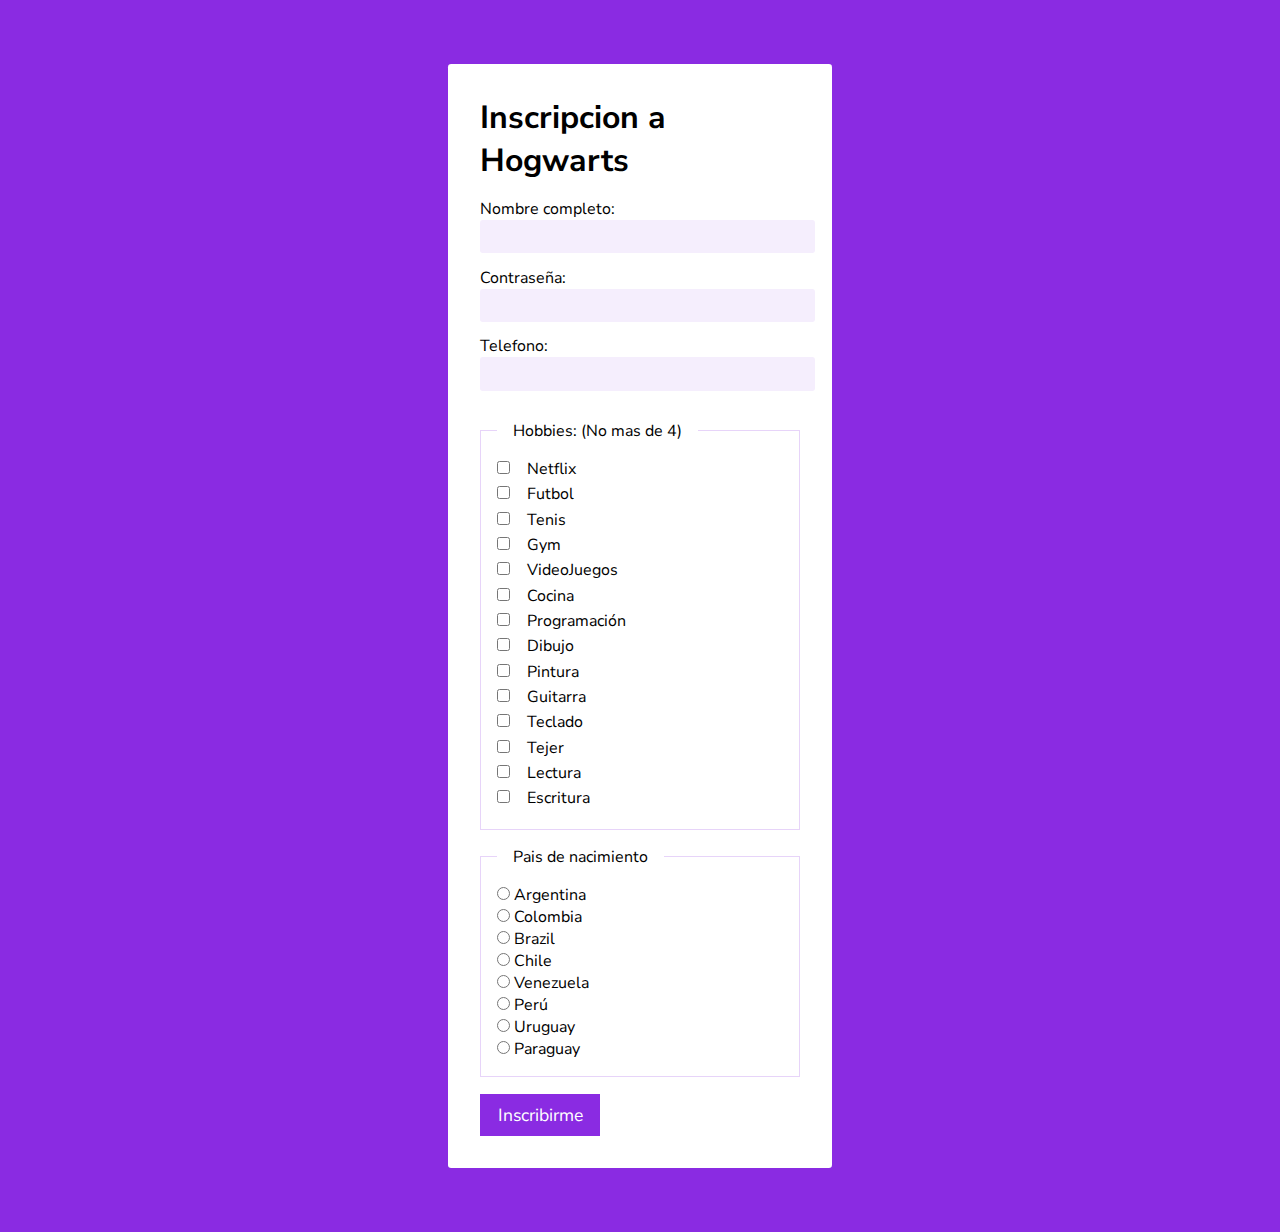
<file: clase11/index.html>
<!DOCTYPE html>
<html lang="en">

<head>
  <meta charset="UTF-8">
  <meta http-equiv="X-UA-Compatible" content="IE=edge">
  <meta name="viewport" content="width=device-width, initial-scale=1.0">
  <link rel="stylesheet" href="./styles.css">
  <title>Clase 11</title>
</head>

<body>

  <form>
    <h1>Inscripcion a Hogwarts</h1>
    <label>
      Nombre completo:
      <input type="text" class="error" name="nombre" id="nombre" autocomplete="off">
    </label>
    <label>
      Contraseña:
      <input type="password" name="pass" id="pass">
    </label>
    <label>
      Telefono:
      <input type="text" name="tel" id="tel">
    </label>

    <fieldset>
      <legend>Hobbies: (No mas de 4)</legend>
      <label>
        <input type="checkbox" name="hobbies" id="hobbiesNetflix">
        Netflix
      </label>
      <label>
        <input type="checkbox" name="hobbies" id="hobbiesFutbol">
        Futbol
      </label>
      <label>
        <input type="checkbox" name="hobbies" id="hobbiesTenis">
        Tenis
      </label>
      <label>
        <input type="checkbox" name="hobbies" id="hobbiesGym">
        Gym
      </label>
      <label>
        <input type="checkbox" name="hobbies" id="hobbiesVideoJuegos">
        VideoJuegos
      </label>
      <label>
        <input type="checkbox" name="hobbies" id="hobbiesCocina">
        Cocina
      </label>
      <label>
        <input type="checkbox" name="hobbies" id="hobbiesProgramación">
        Programación
      </label>
      <label>
        <input type="checkbox" name="hobbies" id="hobbiesDibujo">
        Dibujo
      </label>
      <label>
        <input type="checkbox" name="hobbies" id="hobbiesPintura">
        Pintura
      </label>
      <label>
        <input type="checkbox" name="hobbies" id="hobbiesGuitarra">
        Guitarra
      </label>
      <label>
        <input type="checkbox" name="hobbies" id="hobbiesTeclado">
        Teclado
      </label>
      <label>
        <input type="checkbox" name="hobbies" id="hobbiesTejer">
        Tejer
      </label>
      <label>
        <input type="checkbox" name="hobbies" id="Lectura">
        Lectura
      </label>
      <label>
        <input type="checkbox" name="hobbies" id="hobbiesEscritura">
        Escritura
      </label>
    </fieldset>

    <fieldset>
      <legend>Pais de nacimiento</legend>
      <label>
        <input type="radio" name="nacionalidad" id="nacionalidadArgentina">
        Argentina
      </label>
      <label>
        <input type="radio" name="nacionalidad" id="nacionalidadColombiana">
        Colombia
      </label>
      <label>
        <input type="radio" name="nacionalidad" id="nacionalidadBrazilera">
        Brazil
      </label>
      <label>
        <input type="radio" name="nacionalidad" id="nacionalidadChilena">
        Chile
      </label>
      <label>
        <input type="radio" name="nacionalidad" id="nacionalidadVenezolana">
        Venezuela
      </label>
      <label>
        <input type="radio" name="nacionalidad" id="nacionalidadPerú">
        Perú
      </label>
      <label>
        <input type="radio" name="nacionalidad" id="nacionalidadUruguay">
        Uruguay
      </label>
      <label>
        <input type="radio" name="nacionalidad" id="nacionalidadParaguay">
        Paraguay
      </label>
    </fieldset>

    <button disabled>Inscribirme</button>
  </form>
  <script src="./script.js"></script>
</body>

</html>
</file>
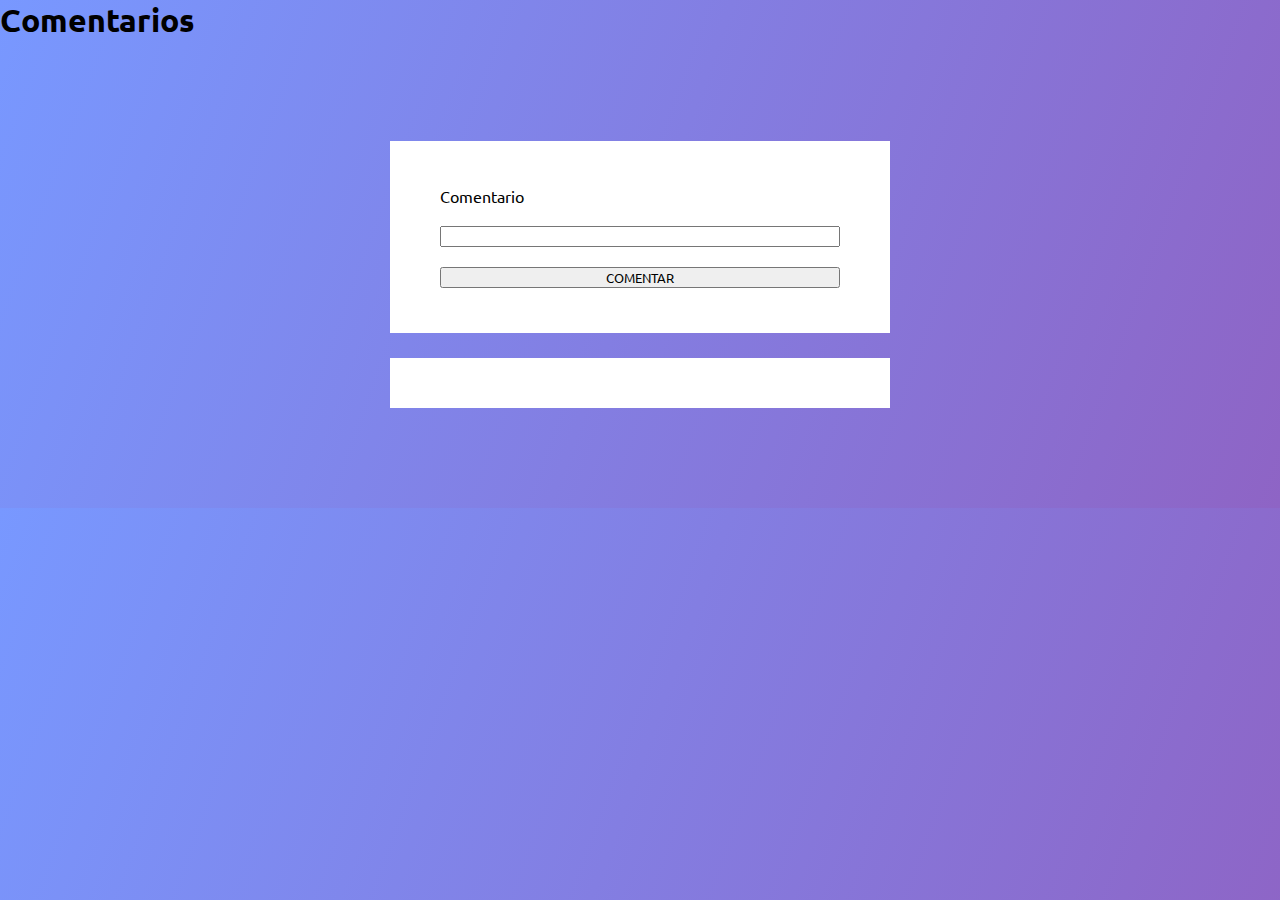
<file: clase14/index.html>
<!DOCTYPE html>
<html lang="es">
<head>
    <meta charset="UTF-8">
    <meta http-equiv="X-UA-Compatible" content="IE=edge">
    <meta name="viewport" content="width=device-width, initial-scale=1.0">
    <title>Template</title>
    <link rel="stylesheet" href="./css/styles.css">
</head>
<body>
    <h1>Comentarios</h1>

    <main>
        <div class="contenedor">
            <form>
                <label for="comentario">Comentario</label>
                <input type="text" id="comentario">
                <button type="submit">COMENTAR</button>
            </form>
        </div>
        <div class="comentarios">
        </div>
    </main>
    

    <script src="./js/index.js"></script>
</body>
</html>
</file>
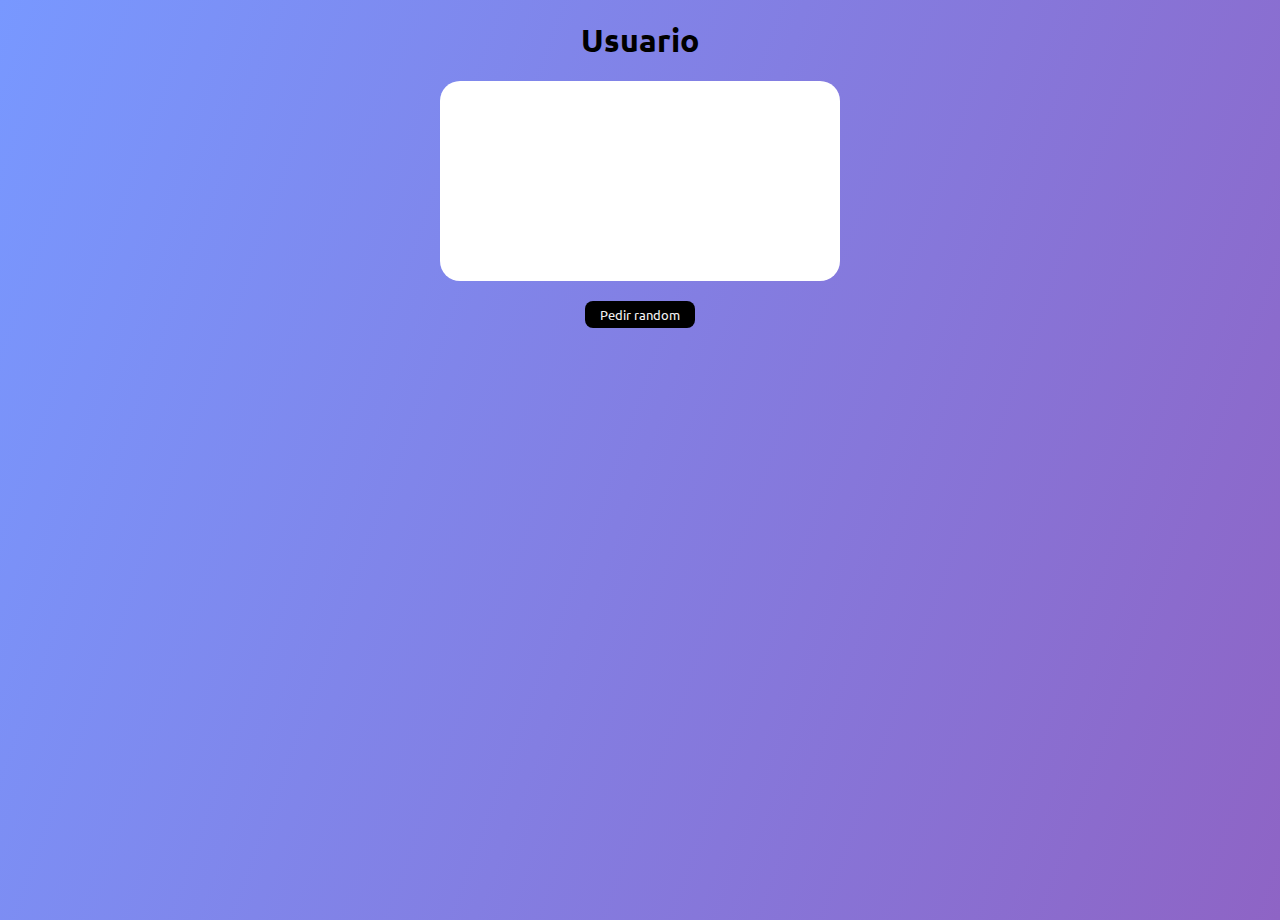
<file: clase17/index.html>
<!DOCTYPE html>
<html lang="es">
<head>
    <meta charset="UTF-8">
    <meta http-equiv="X-UA-Compatible" content="IE=edge">
    <meta name="viewport" content="width=device-width, initial-scale=1.0">
    <title>Promesas Usuario</title>
    <link rel="stylesheet" href="./css/styles.css">
</head>
<body>
    <h1>Usuario</h1>

    <main>
        <div class="tarjeta">
            
        </div>
        <div class="btnContainer">
            <button id="random">Pedir random</button>
        </div>
    </main>    

    <script src="./js/index.js"></script>
</body>
</html>
</file>
<file: clase11/styles.css>
@import url('https://fonts.googleapis.com/css2?family=Nunito+Sans:wght@200;400&display=swap');
* {
  margin: 0;
  padding: 0;
  font-family: 'Nunito Sans', sans-serif;
}

body {
  display: flex;
  min-height: 100vh;
  background-color: blueviolet;
}

form {
  background-color: white;
  width: 30vw;
  height: fit-content;
  padding: 2em;
  margin: 4em 35vw;
  border-radius: .2em;
}

h1 {
  margin-bottom: .5em;
}

input:not([type=checkbox]):not([type=radio]) {
  position: relative;
  width: 100%;
  padding: .5em;
  border-radius: .2em;
  border: 1px solid transparent;
  background-color: rgba(137, 43, 226, 0.082);
  margin-bottom: 1em;
}

input.error:not([type=checkbox]):not([type=radio]) {
  border: 1px solid red;
}

fieldset {
  display: flex;
  flex-wrap: wrap;
  width: 100%;
  border: none;
  border: 1px solid rgba(137, 43, 226, 0.205);
  margin-top: 1em;
  box-sizing: border-box;
  padding: 1em;
}

fieldset legend {
  padding: 0 1em;
}

fieldset label {
  display: block;
  width: 9em;
}

input[type=checkbox] {
  margin-right: 1em;
  margin-bottom: .7em;
}

button {
  background-color: blueviolet;
  color: white;
  font-size: 1.1em;
  padding: .5em 1em;
  border: none;
  margin-top: 1em;
}

button:disabled {
  opacity: .5;
  cursor: not-allowed;
}
</file>
<file: clase14/css/styles.css>
@import url('https://fonts.googleapis.com/css2?family=Ubuntu:wght@300;400;700&display=swap');

:root {
    --primary: #7898FF;
    --secondary: #8E64C5;
    --app-grey: #F2F2F2;
  }

*{
    padding: 0;
    margin: 0;
    box-sizing: border-box;
    font-family: 'Ubuntu', sans-serif;
}

body{
background: linear-gradient(110deg, var(--primary), var(--secondary));
}

main{
  margin: 100px 0;
}
.contenedor{
  width: 500px;
  margin: 25px auto;
  padding: 25px 50px;
  background-color: white;
}
.contenedor input,label,button{
  display: block;
  margin: 20px auto;
  width: 100%;
}


.comentarios{
  width: 500px;
  margin: 0 auto;
  padding: 25px 50px;
  background-color: white;
}
.comentarios p{
  background-color: var(--app-grey);
  padding: 10px;
  margin: 10px 0;
}
</file>
<file: clase17/css/styles.css>
@import url('https://fonts.googleapis.com/css2?family=Ubuntu:wght@300;400;700&display=swap');

:root {
  --primary: #7898FF;
  --secondary: #8E64C5;
  --app-grey: #F2F2F2;
}

* {
  padding: 0;
  margin: 0;
  box-sizing: border-box;
  font-family: 'Ubuntu', sans-serif;
}

body {
  background: linear-gradient(110deg, var(--primary), var(--secondary));
  height: 100vh;
}

h1 {
  text-align: center;
  margin: 20px 0;
}

.tarjeta {
  background-color: white;
  border-radius: 20px;
  margin: 0 auto;
  height: 200px;
  width: 50%;
  max-width: 400px;
  display: flex;
  flex-direction: column;
  justify-content: space-around;
  align-items: center;
}



.btnContainer {
  padding: 20px 0;
  text-align: center;
}

.btnContainer button {
  padding: 5px 15px;
  background-color: black;
  color: #F2F2F2;
  border: none;
  border-radius: 0.5rem;
  cursor: pointer;
}

.btnContainer button:hover {
  box-shadow: 0 0 25px rgb(255, 255, 255);

}

.foto {
  width: 5em;
  border-radius: 0.5rem;
    box-shadow: 0 0 30px #2d1f56;
}
</file>
